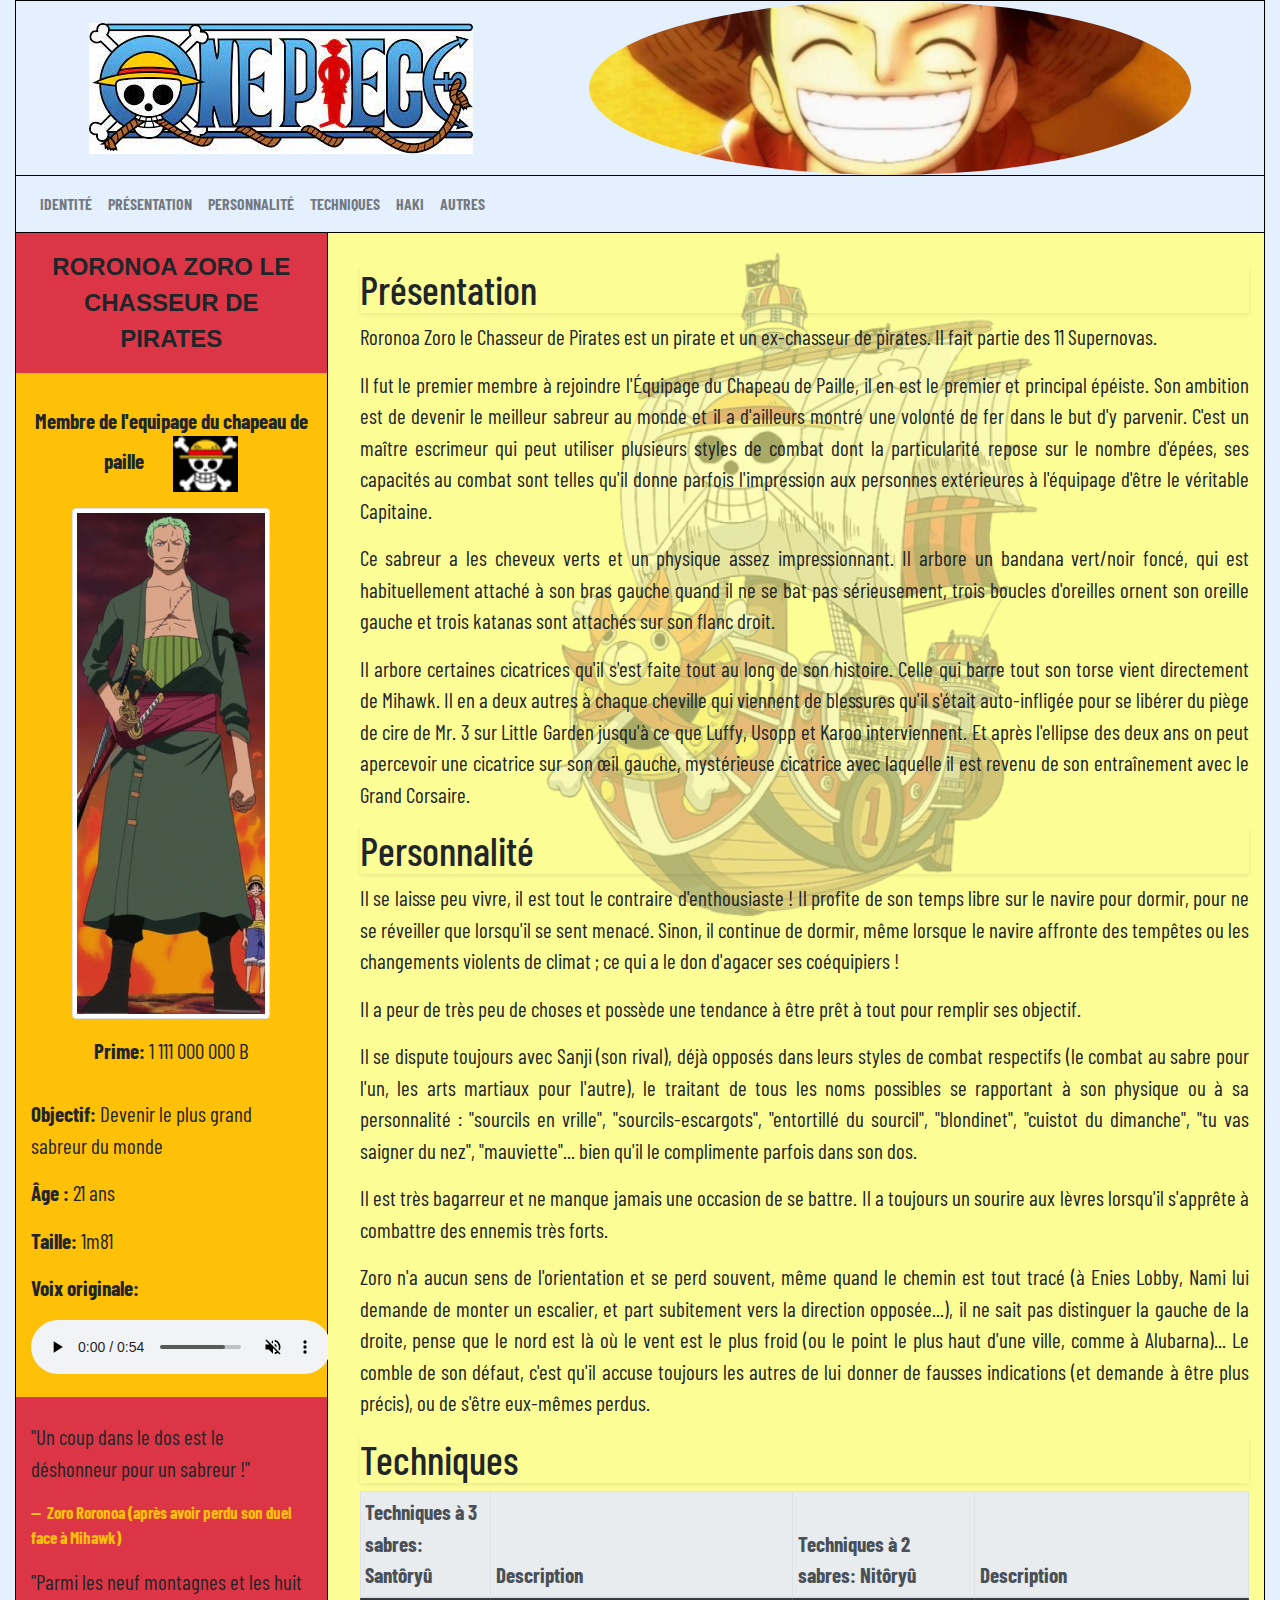
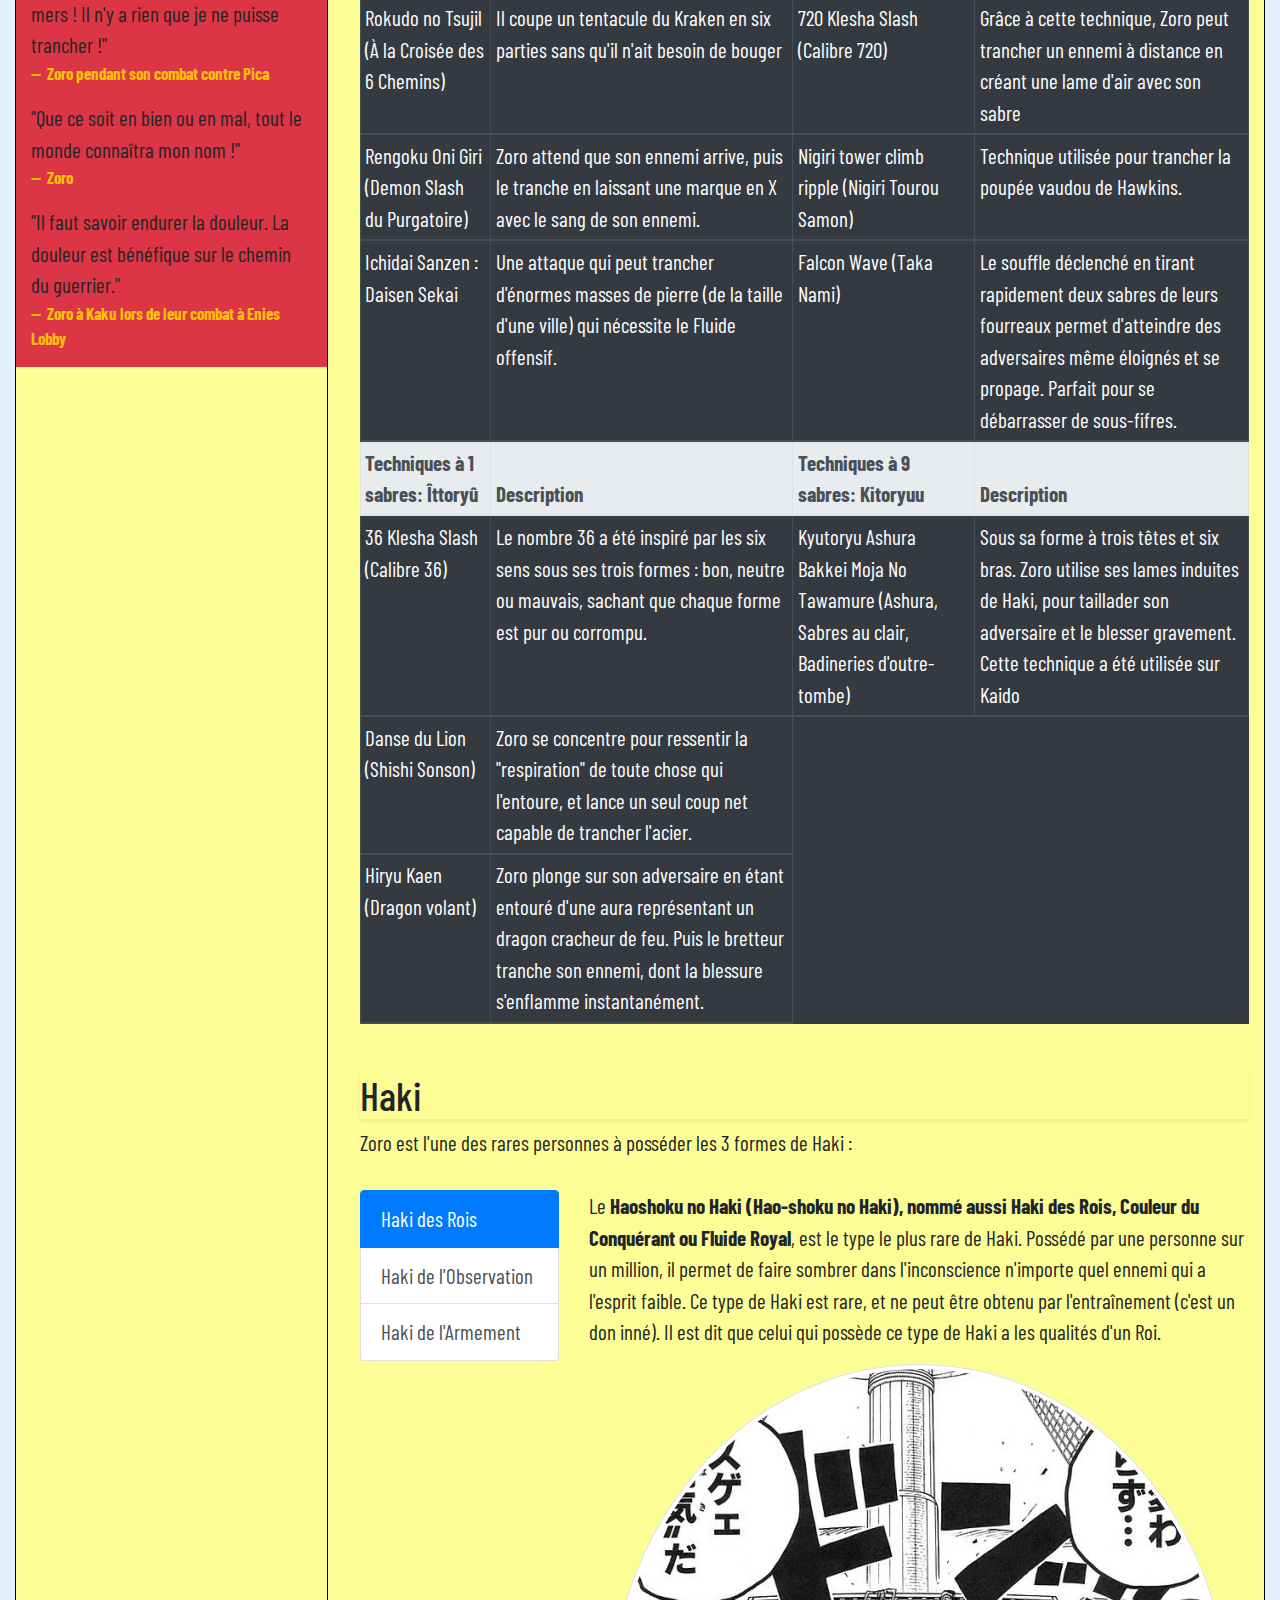
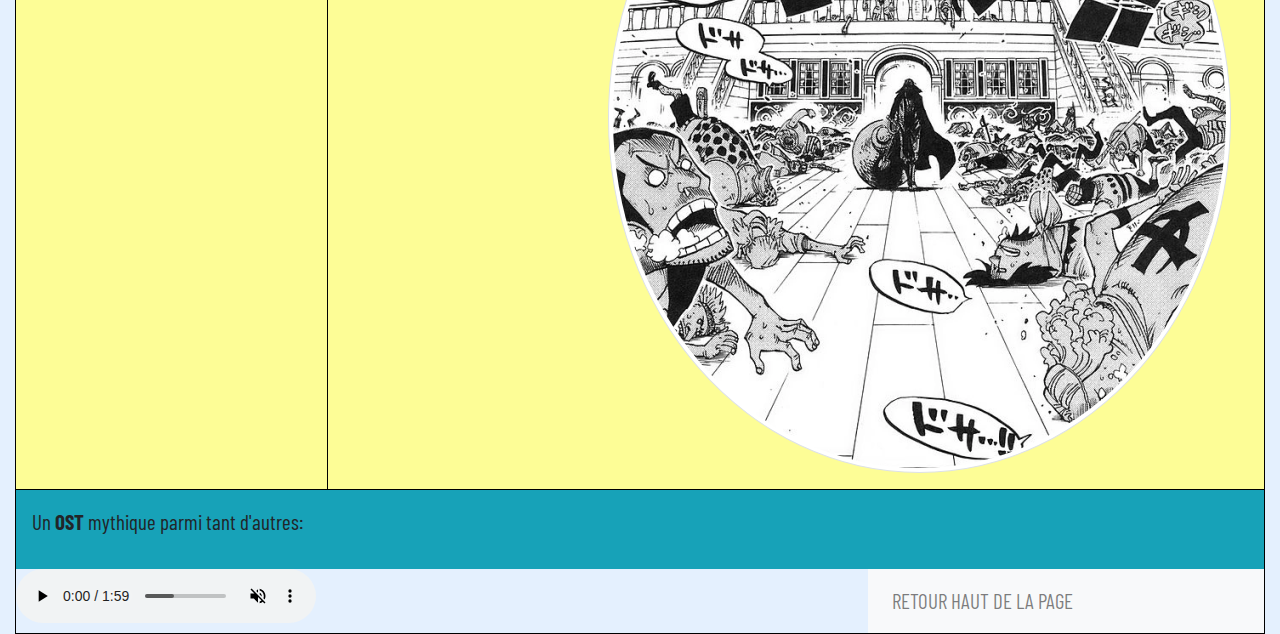
<file: index.html>
<!doctype html>
<html lang="fr">

<head>

    <!-- Required meta tags -->
    <meta charset="utf-8">
    <meta name="viewport" content="width=device-width, initial-scale=1, shrink-to-fit=no">

    <!-- Bootstrap CSS -->
    <link rel="stylesheet" href="https://stackpath.bootstrapcdn.com/bootstrap/4.4.1/css/bootstrap.min.css"
        integrity="sha384-Vkoo8x4CGsO3+Hhxv8T/Q5PaXtkKtu6ug5TOeNV6gBiFeWPGFN9MuhOf23Q9Ifjh" crossorigin="anonymous">

    <!--Police d'écriture-->
    <link rel="preconnect" href="https://fonts.googleapis.com">
    <link rel="preconnect" href="https://fonts.gstatic.com" crossorigin>
    <link href="https://fonts.googleapis.com/css2?family=Barlow+Condensed&display=swap" rel="stylesheet">

    <!--Feuille CSS-->
    <link rel="stylesheet" href="cv.css">

    <title>Le CV de Roronoa Zoro (One Piece)</title>
</head>

<body>

    <div class="container-fluid">
        <header>
            <div class="col-12 d-flex flex-row justify-content-around align-items-baseline" id="entete">
                <p class="p-0 m-0"><img src="logoonepiece.png" class="img-fluid" id="logo" alt="Logo One Piece"></p>
                <p class="p-0 m-0"><img src="baniere.png" class="img-fluid rounded-circle" id="baniere"
                        alt="Sourire de Luffy"></p>
            </div>
            <nav class="navbar navbar-expand-sm navbar-light text-uppercase font-weight-bold" id="navbar">

                <button class="navbar-toggler" type="button" data-toggle="collapse" data-target="#collapsibleNavbar">
                    <span class="navbar-toggler-icon"></span>
                </button>
                <div class="collapse navbar-collapse" id="collapsibleNavbar">
                    <ul class="navbar-nav">
                        <li class="nav-item">
                            <a class="nav-link" href="#identité">Identité</a>
                        </li>
                        <li class="nav-item">
                            <a class="nav-link" href="#presentation">Présentation</a>
                        </li>
                        <li class="nav-item">
                            <a class="nav-link" href="#perso">Personnalité</a>
                        </li>
                        <li class="nav-item">
                            <a class="nav-link" href="#techniques">Techniques</a>
                        </li>
                        <li class="nav-item">
                            <a class="nav-link" href="#haki">Haki</a>
                        </li>
                        <li class="nav-item">
                            <a class="nav-link" href="#pied">Autres</a>
                        </li>
                    </ul>
                </div>
            </nav>
        </header>
        <div class="container-fluid">

            <div class="row">
                <div class="col-sm-12 col-md-5 col-lg-4 col-xl-3" id="bandeaugauche">
                    <div class="row">
                        <div class="col-12 bg-danger text-uppercase text-justify text-center" id="identité">
                            <p class="mt-3" id="nom"><strong>Roronoa Zoro le Chasseur de Pirates</strong></p>
                        </div>
                    </div>
                    <div class="row">
                        <div class="col-12 bg-warning">
                            <br>
                            <center><strong>Membre de l'equipage du chapeau de paille</strong> &emsp; <img
                                    src="drapeauluffy.png"
                                    alt="Le drapeaud de pirate de l'équipage du chapeau de paille"></center>
                            <p>
                                <center><img src="ppzoro.png" alt="Zoro de One piece" class="img-thumbnail img-fluid">
                                </center>
                            </p>
                            <center><strong>Prime:</strong> 1 111 000 000 B</center>
                            <br>
                            <p><strong>Objectif:</strong> Devenir le plus grand sabreur du monde</p>
                            <p><strong>Âge :</strong> 21 ans</p>
                            <p><strong>Taille:</strong> 1m81</p>

                            <p><strong>Voix originale:</strong>
                                <audio controls preload="metadata" loop muted class="mt-3">
                                    <source src="voixzorro.mp3" type="audio/mpeg">
                                    Votre navigateur ne peut pas lire l'audio.
                                </audio>
                            </p>
                            </p>
                        </div>
                    </div>
                    <div class="row">
                        <footer class="col-12 bg-danger">
                            <p class="mt-4" id="citation">
                                "Un coup dans le dos est le déshonneur pour un sabreur !"
                            <p class="blockquote-footer font-weight-bold text-warning"> Zoro Roronoa (après avoir perdu
                                son duel face à Mihawk)</p>
                            "Parmi les neuf montagnes et les huit mers ! Il n'y a rien que je ne puisse trancher !"
                            <p class="blockquote-footer font-weight-bold text-warning"> Zoro pendant son combat contre
                                Pica</p>
                            "Que ce soit en bien ou en mal, tout le monde connaîtra mon nom !"
                            <p class="blockquote-footer font-weight-bold text-warning"> Zoro </p>
                            "Il faut savoir endurer la douleur. La douleur est bénéfique sur le chemin du guerrier."
                            <p class="blockquote-footer font-weight-bold text-warning"> Zoro à Kaku lors de leur combat
                                à Enies Lobby</p>
                            </p>
                        </footer>
                    </div>
                </div>
                <div class="col-sm-12 col-md-7 col-lg-8 col-xl-9" id="photo">
                    <div class="row">
                        <div class="col-12">
                            <h1 class="shadow-sm" id="presentation">Présentation</h1>
                            <p class="text-justify">Roronoa Zoro le Chasseur de Pirates est un pirate et un ex-chasseur
                                de pirates. Il fait partie des 11 Supernovas.</p>
                            <p class="text-justify">Il fut le premier membre à rejoindre l'Équipage du Chapeau de
                                Paille, il en est le premier et principal épéiste. Son ambition est de devenir le
                                meilleur sabreur au monde et il a d'ailleurs montré une volonté de fer dans le but d'y
                                parvenir. C'est un maître escrimeur qui peut utiliser plusieurs styles de combat dont la
                                particularité repose sur le nombre d'épées, ses capacités au combat sont telles qu'il
                                donne parfois l'impression aux personnes extérieures à l'équipage d'être le véritable
                                Capitaine.</p>
                            <p class="text-justify">Ce sabreur a les cheveux verts et un physique assez impressionnant.
                                Il arbore un bandana vert/noir foncé, qui est habituellement attaché à son bras gauche
                                quand il ne se bat pas sérieusement, trois boucles d'oreilles ornent son oreille gauche
                                et trois katanas sont attachés sur son flanc droit.</p>
                            <p class="text-justify">Il arbore certaines cicatrices qu'il s'est faite tout au long de son
                                histoire. Celle qui barre tout son torse vient directement de Mihawk. Il en a deux
                                autres à chaque cheville qui viennent de blessures qu'il s'était auto-infligée pour se
                                libérer du piège de cire de Mr. 3 sur Little Garden jusqu'à ce que Luffy, Usopp et Karoo
                                interviennent. Et après l'ellipse des deux ans on peut apercevoir une cicatrice sur son
                                œil gauche, mystérieuse cicatrice avec laquelle il est revenu de son entraînement avec
                                le Grand Corsaire.</p>
                        </div>
                    </div>
                    <div class="row">
                        <div class="col-12">
                            <h1 class="shadow-sm" id="perso">Personnalité</h1>
                            <p class="text-justify">Il se laisse peu vivre, il est tout le contraire d'enthousiaste ! Il
                                profite de son temps libre sur le navire pour dormir, pour ne se réveiller que lorsqu'il
                                se sent menacé. Sinon, il continue de dormir, même lorsque le navire affronte des
                                tempêtes ou les changements violents de climat ; ce qui a le don d'agacer ses
                                coéquipiers !</p>
                            <p class="text-justify">Il a peur de très peu de choses et possède une tendance à être prêt
                                à tout pour remplir ses objectif.</p>
                            <p class="text-justify">Il se dispute toujours avec Sanji (son rival), déjà opposés dans
                                leurs styles de combat respectifs (le combat au sabre pour l'un, les arts martiaux pour
                                l'autre), le traitant de tous les noms possibles se rapportant à son physique ou à sa
                                personnalité : "sourcils en vrille", "sourcils-escargots", "entortillé du sourcil",
                                "blondinet", "cuistot du dimanche", "tu vas saigner du nez", "mauviette"... bien qu'il
                                le complimente parfois dans son dos.</p>
                            <p class="text-justify">Il est très bagarreur et ne manque jamais une occasion de se battre.
                                Il a toujours un sourire aux lèvres lorsqu'il s'apprête à combattre des ennemis très
                                forts.</p>
                            <p class="text-justify">Zoro n'a aucun sens de l'orientation et se perd souvent, même quand
                                le chemin est tout tracé (à Enies Lobby, Nami lui demande de monter un escalier, et part
                                subitement vers la direction opposée...), il ne sait pas distinguer la gauche de la
                                droite, pense que le nord est là où le vent est le plus froid (ou le point le plus haut
                                d'une ville, comme à Alubarna)... Le comble de son défaut, c'est qu'il accuse toujours
                                les autres de lui donner de fausses indications (et demande à être plus précis), ou de
                                s'être eux-mêmes perdus.</p>
                        </div>
                    </div>
                    <div class="row">
                        <div class="col-12">
                            <h1 class="shadow-sm" id="techniques">Techniques</h1>
                            <table
                                class="table table-dark table-striped table-bordered table-sm table-responsive-sm table-responsive-md">
                                <thead class="thead-light">
                                    <tr>
                                        <th>Techniques à 3 sabres: Santôryû</th>
                                        <th>Description</th>
                                        <th>Techniques à 2 sabres: Nitôryû</th>
                                        <th>Description</th>
                                    </tr>
                                    <tr>
                                        <td>Rokudo no Tsujil (À la Croisée des 6 Chemins)</td>
                                        <td> Il coupe un tentacule du Kraken en six parties sans qu'il n'ait besoin de
                                            bouger</td>
                                        <td>720 Klesha Slash (Calibre 720)</td>
                                        <td> Grâce à cette technique, Zoro peut trancher un ennemi à distance en créant
                                            une lame d'air avec son sabre</td>
                                    </tr>
                                    <tr>
                                        <td>Rengoku Oni Giri (Demon Slash du Purgatoire)</td>
                                        <td>Zoro attend que son ennemi arrive, puis le tranche en laissant une marque en
                                            X avec le sang de son ennemi.</td>
                                        <td>Nigiri tower climb ripple (Nigiri Tourou Samon)</td>
                                        <td>Technique utilisée pour trancher la poupée vaudou de Hawkins.</td>
                                    </tr>
                                    <tr>
                                        <td>Ichidai Sanzen : Daisen Sekai</td>
                                        <td>Une attaque qui peut trancher d'énormes masses de pierre (de la taille d'une
                                            ville) qui nécessite le Fluide offensif.</td>
                                        <td>Falcon Wave (Taka Nami)</td>
                                        <td>Le souffle déclenché en tirant rapidement deux sabres de leurs fourreaux
                                            permet d'atteindre des adversaires même éloignés et se propage. Parfait pour
                                            se débarrasser de sous-fifres.</td>

                                    </tr>
                                    <tr>
                                        <th>Techniques à 1 sabres: Îttoryû</th>
                                        <th>Description</th>
                                        <th>Techniques à 9 sabres: Kitoryuu</th>
                                        <th>Description</th>
                                    </tr>
                                    <tr>
                                        <td>36 Klesha Slash (Calibre 36)</td>
                                        <td>Le nombre 36 a été inspiré par les six sens sous ses trois formes : bon,
                                            neutre ou mauvais, sachant que chaque forme est pur ou corrompu.</td>
                                        <td>Kyutoryu Ashura Bakkei Moja No Tawamure (Ashura, Sabres au clair, Badineries
                                            d'outre-tombe)</td>
                                        <td>Sous sa forme à trois têtes et six bras. Zoro utilise ses lames induites de
                                            Haki, pour taillader son adversaire et le blesser gravement. Cette technique
                                            a été utilisée sur Kaido</td>
                                    </tr>
                                    <tr>
                                        <td>Danse du Lion (Shishi Sonson)</td>
                                        <td>Zoro se concentre pour ressentir la "respiration" de toute chose qui
                                            l'entoure, et lance un seul coup net capable de trancher l'acier.</td>
                                    </tr>
                                    <tr>
                                        <td>Hiryu Kaen (Dragon volant)</td>
                                        <td>Zoro plonge sur son adversaire en étant entouré d'une aura représentant un
                                            dragon cracheur de feu. Puis le bretteur tranche son ennemi, dont la
                                            blessure s'enflamme instantanément.</td>
                                    </tr>
                            </table>
                        </div>
                    </div>
                    <div class="row">
                        <div class="col-12">
                            <br>
                            <h1 class="shadow-sm" id="haki">Haki</h1>
                            Zoro est l'une des rares personnes à posséder les 3 formes de Haki :
                            <div class="row">
                                <div class="col-sm-5 col-md-4 col-lg-3 col-xl-3">
                                    <br>
                                    <div class="list-group" id="list-tab" role="tablist">
                                        <a class="list-group-item list-group-item-action active" id="onglet1"
                                            data-toggle="list" href="#o1" role="tab" aria-controls="onglet1">Haki des
                                            Rois</a>
                                        <a class="list-group-item list-group-item-action" id="onglet2"
                                            data-toggle="list" href="#o2" role="tab" aria-controls="onglet2">Haki de
                                            l'Observation</a>
                                        <a class="list-group-item list-group-item-action" id="onglet3"
                                            data-toggle="list" href="#o3" role="tab" aria-controls="onglet3">Haki de
                                            l'Armement</a>
                                    </div>
                                </div>
                                <div class="col-sm-7 col-md-8 col-lg-9 col-xl-9">
                                    <br>
                                    <div class="tab-content" id="nav-tabContent">
                                        <div class="tab-pane fade active show" id="o1" role="tabpanel"
                                            aria-labelledby="onglet1">Le <strong>Haoshoku no Haki (Hao-shoku no Haki),
                                                nommé aussi Haki des Rois, Couleur du Conquérant ou Fluide
                                                Royal</strong>, est le type le plus rare de Haki. Possédé par une
                                            personne sur un million, il permet de faire sombrer dans l'inconscience
                                            n'importe quel ennemi qui a l'esprit faible. Ce type de Haki est rare, et ne
                                            peut être obtenu par l'entraînement (c'est un don inné). Il est dit que
                                            celui qui possède ce type de Haki a les qualités d'un Roi.
                                            <p>
                                                <center><img src="hakiroi.png"
                                                        alt="Des pirates s'évanouissent au passage d'un individu mystérieux"
                                                        class="img-thumbnail img-fluid rounded-circle"></center>
                                            </p>
                                        </div>
                                        <div class="tab-pane fade" id="o2" role="tabpanel" aria-labelledby="onglet2">Le
                                            <strong>Kenbunshoku no Haki (Kenbun-shoku no Haki) ou Haki de l'Observation
                                                ou Fluide Sensitif, ou Fluide Perceptif, appelé Mantra dans les îles
                                                célestes</strong>, permet à ses utilisateurs de prédire les mouvements
                                            immédiats de ses adversaires, et de détecter leur présence à tout moment
                                            même s'ils sont dissimulés ou trop loin pour être vus naturellement.
                                            <p>
                                                <center><img src="hakiobs.png"
                                                        alt="Un pirate aveugle qui 'voit' les auras des personnes qui l'entoure"
                                                        class="img-thumbnail img-fluid"></center>
                                            </p>
                                        </div>
                                        <div class="tab-pane fade" id="o3" role="tabpanel" aria-labelledby="onglet3">Le
                                            <strong>Busoshoku no Haki (Busō-shoku no Haki), Haki de l'Armement ou Fluide
                                                Combattif, ou Ryuo au Pays des Wa</strong>, crée une armure invisible
                                            qui permet notamment d'être l'un des rares moyens de toucher les personnes
                                            ayant mangé un Fruit du Démon et de contrer leurs attaques. Il permet
                                            également de renforcer la puissance des armes (flèches ou épées) ainsi que
                                            les coups.
                                            <p>
                                                <center><img src="hakiarme.png"
                                                        alt="Luffy avec son poing gauche recouvert de fluide offensif noir"
                                                        class="img-thumbnail img-fluid"></center>
                                            </p>
                                        </div>
                                    </div>
                                </div>
                            </div>
                        </div>



                    </div>
                </div>
            </div>


        </div>
    </div>

    
    <div class="container-fluid">
        <footer id="pied">
            <div class="col-12 bg-info p-3 d-flex flex-row">
                <p>Un&nbsp;<strong>OST</strong>&nbsp;mythique parmi tant d'autres:</p>
            </div>
            <div class="row">
                <div class="col-sm-12 col-md-7 col-lg-8 col-xl-8">
                    <audio controls preload="metadata" loop muted>
                        <source src="ost.mp3" type="audio/mpeg">
                        Votre navigateur ne peut pas lire l'audio.
                    </audio>
                </div>
                <div class="col-sm-12 col-md-5 col-lg-4 col-xl-4">
                    <nav class="navbar navbar-expand-sm navbar-light text-uppercase bg-light" id="retour">
                        <ul class="navbar-nav">
                            <li class="nav-item">
                                <a class="nav-link" href="#entete">Retour haut de la page</a>
                            </li>
                        </ul>
                    </nav>
                </div>
            </div>
        </footer>
    </div>



    <!-- Optional JavaScript -->
    <!-- jQuery first, then Popper.js, then Bootstrap JS -->
    <script src="https://code.jquery.com/jquery-3.4.1.slim.min.js"
        integrity="sha384-J6qa4849blE2+poT4WnyKhv5vZF5SrPo0iEjwBvKU7imGFAV0wwj1yYfoRSJoZ+n"
        crossorigin="anonymous"></script>
    <script src="https://cdn.jsdelivr.net/npm/popper.js@1.16.0/dist/umd/popper.min.js"
        integrity="sha384-Q6E9RHvbIyZFJoft+2mJbHaEWldlvI9IOYy5n3zV9zzTtmI3UksdQRVvoxMfooAo"
        crossorigin="anonymous"></script>
    <script src="https://stackpath.bootstrapcdn.com/bootstrap/4.4.1/js/bootstrap.min.js"
        integrity="sha384-wfSDF2E50Y2D1uUdj0O3uMBJnjuUD4Ih7YwaYd1iqfktj0Uod8GCExl3Og8ifwB6"
        crossorigin="anonymous"></script>
</body>

</html>
</file>
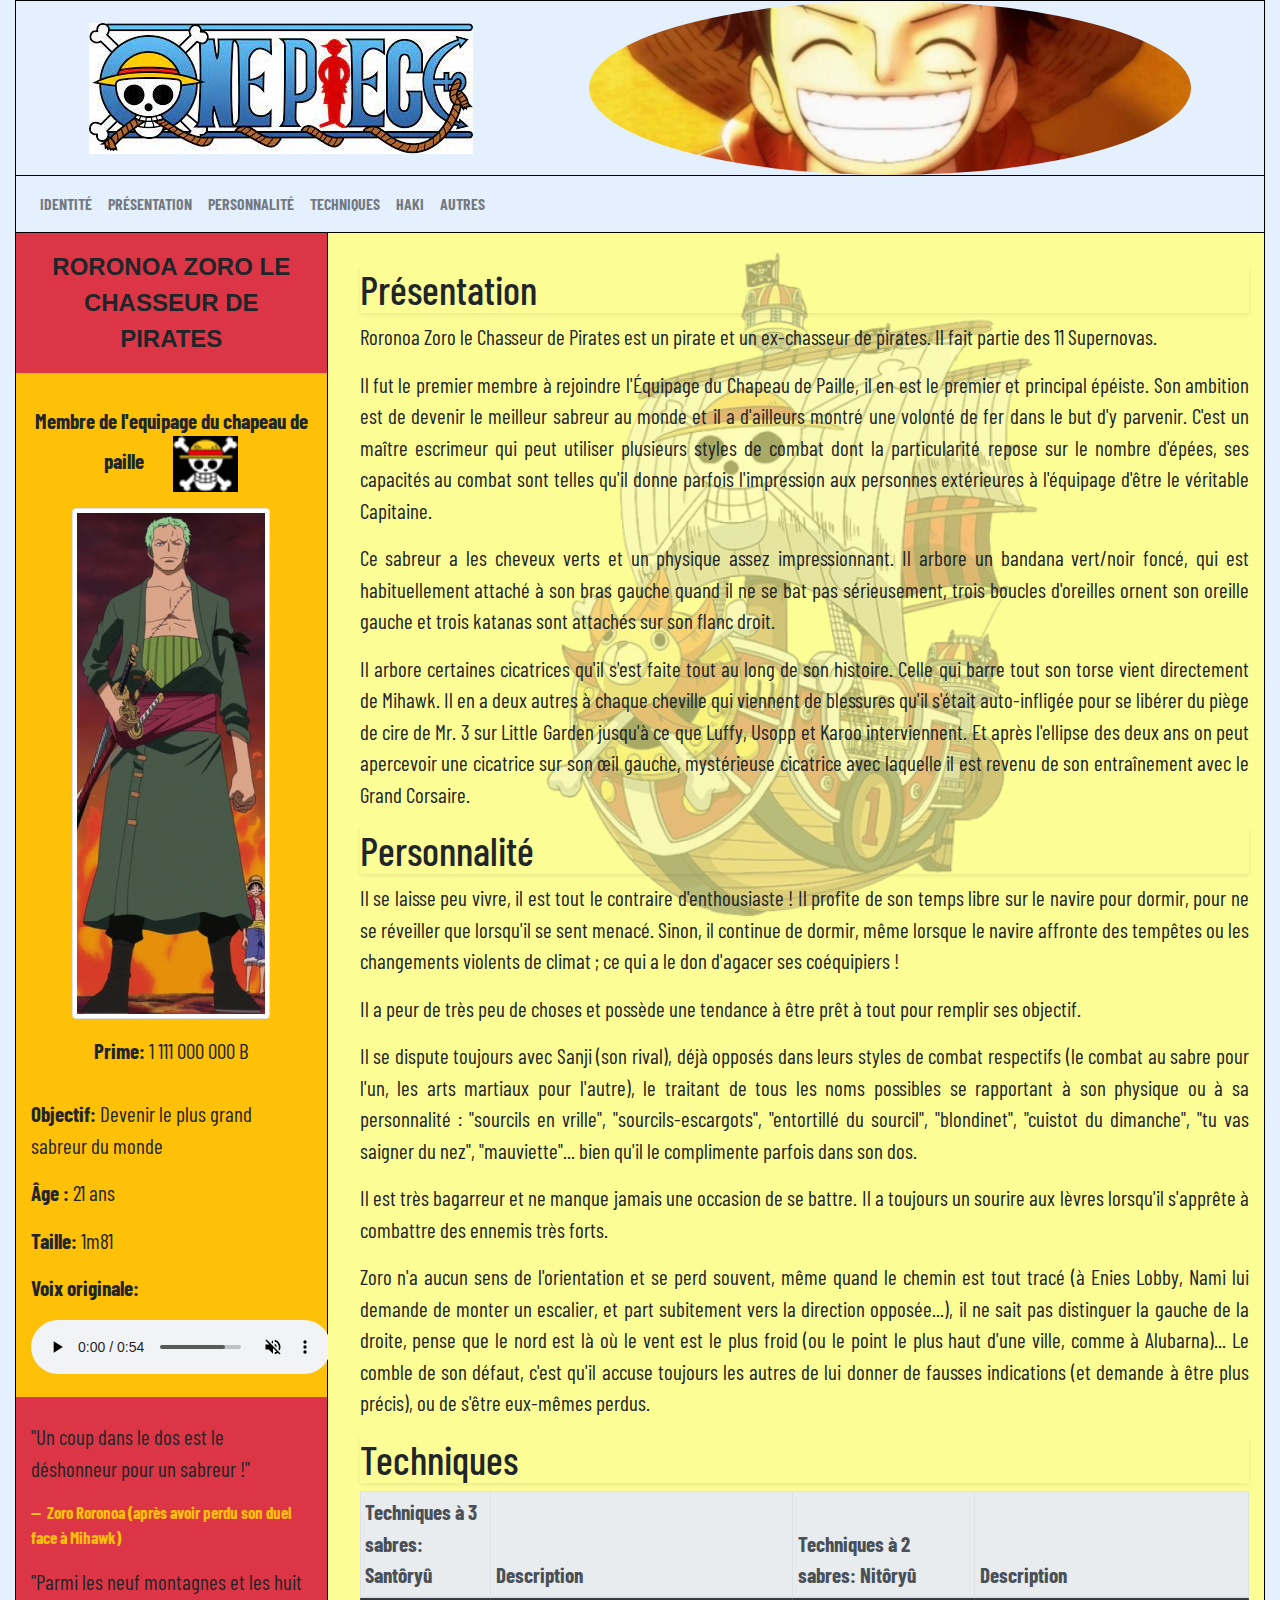
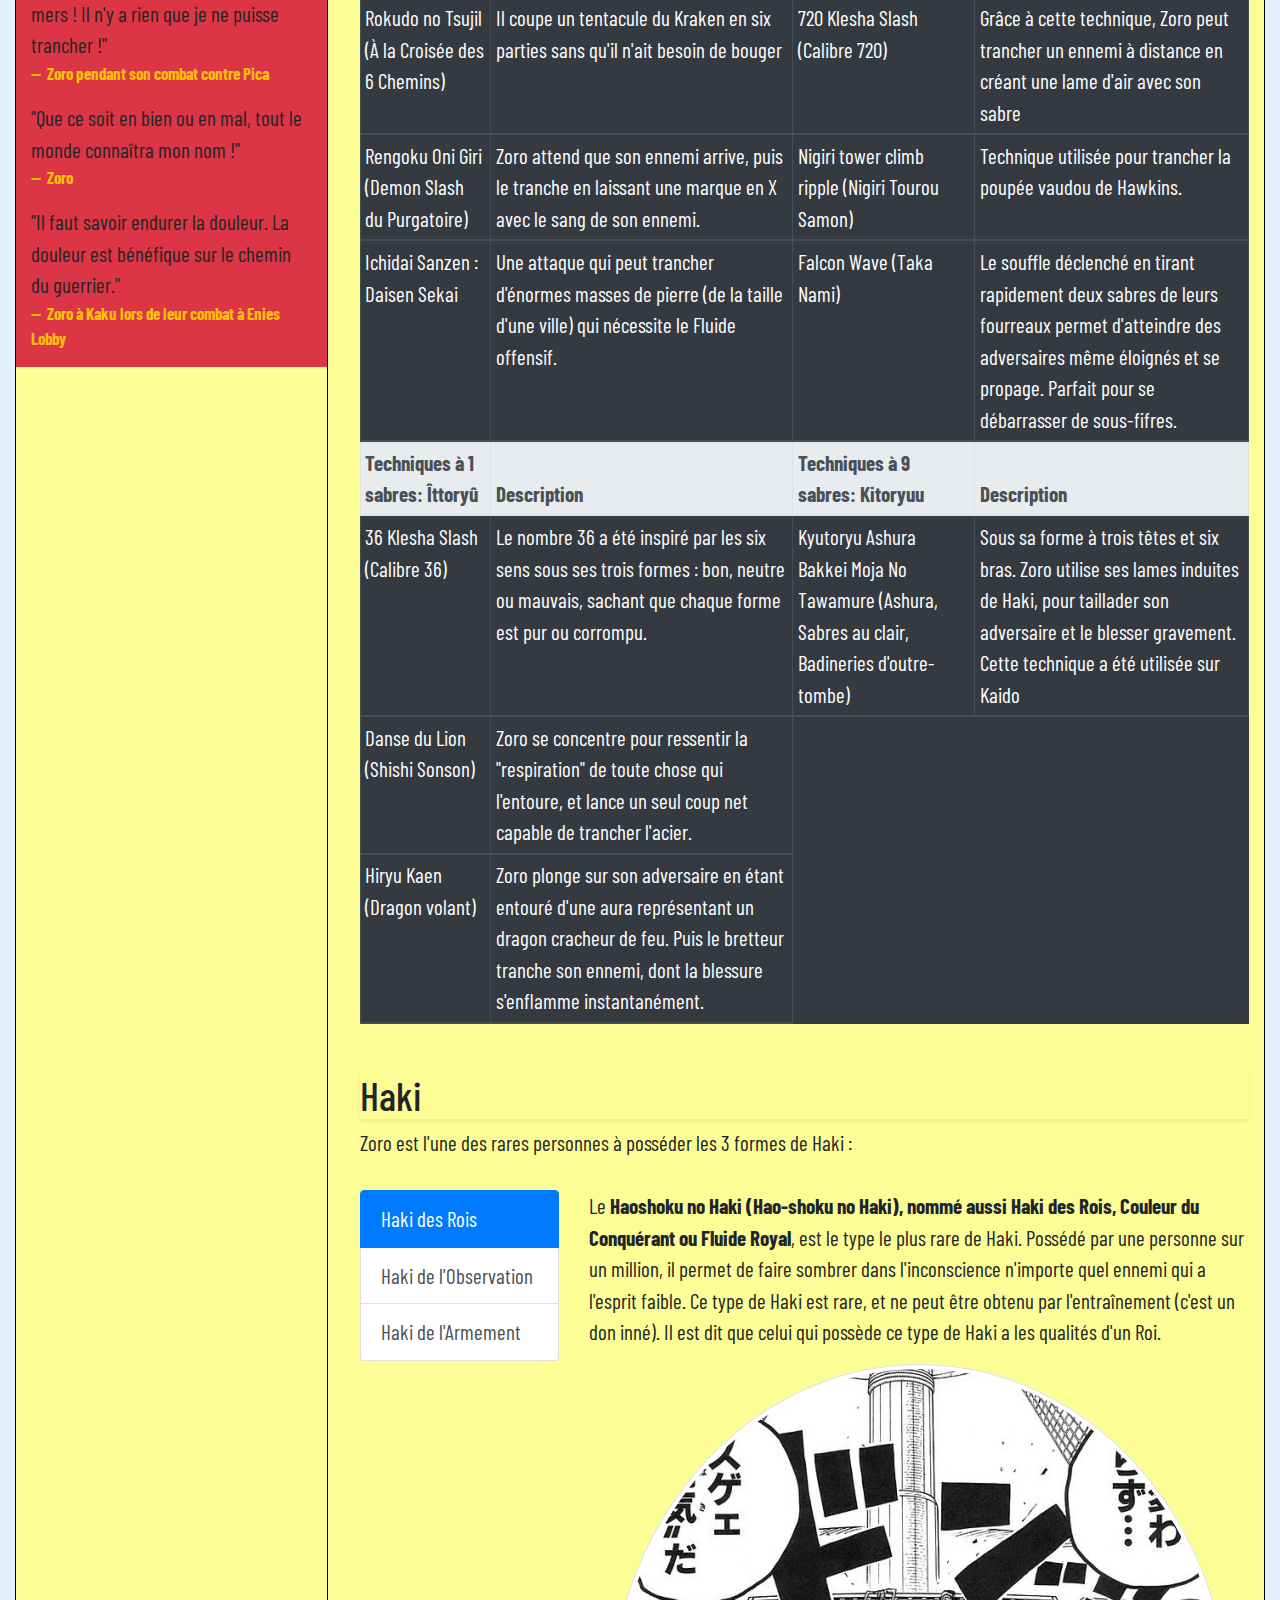
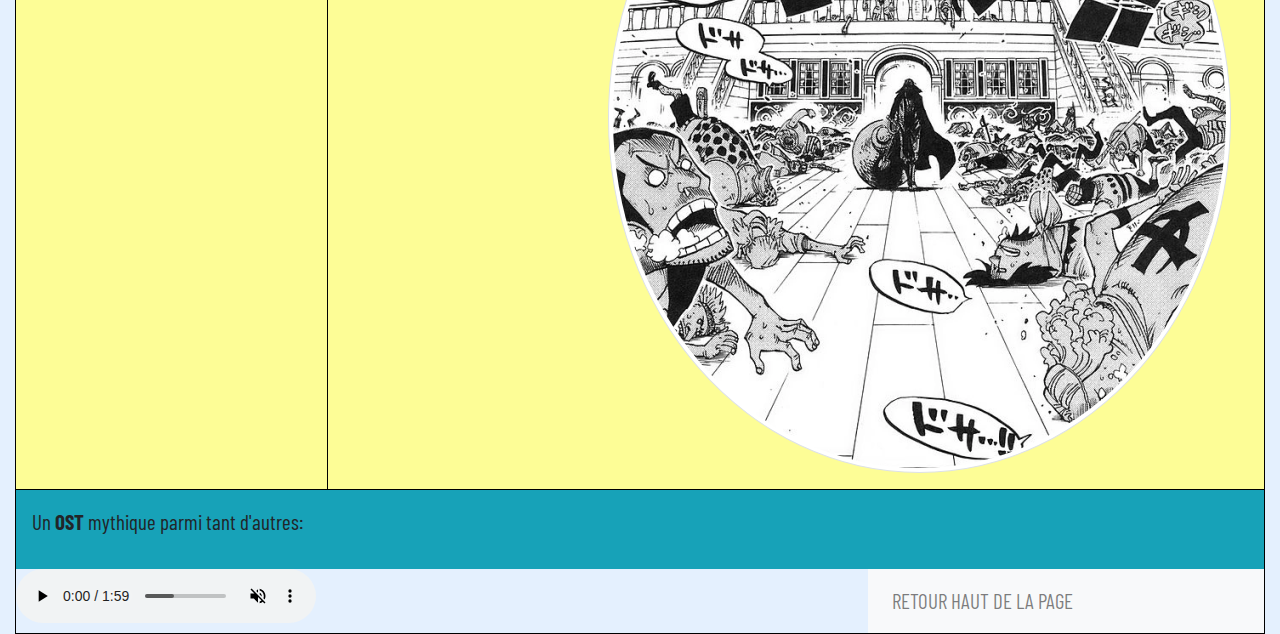
<file: cv.html>
<!doctype html>
<html lang="fr">

<head>

    <!-- Required meta tags -->
    <meta charset="utf-8">
    <meta name="viewport" content="width=device-width, initial-scale=1, shrink-to-fit=no">

    <!-- Bootstrap CSS -->
    <link rel="stylesheet" href="https://stackpath.bootstrapcdn.com/bootstrap/4.4.1/css/bootstrap.min.css"
        integrity="sha384-Vkoo8x4CGsO3+Hhxv8T/Q5PaXtkKtu6ug5TOeNV6gBiFeWPGFN9MuhOf23Q9Ifjh" crossorigin="anonymous">

    <!--Police d'écriture-->
    <link rel="preconnect" href="https://fonts.googleapis.com">
    <link rel="preconnect" href="https://fonts.gstatic.com" crossorigin>
    <link href="https://fonts.googleapis.com/css2?family=Barlow+Condensed&display=swap" rel="stylesheet">

    <!--Feuille CSS-->
    <link rel="stylesheet" href="cv.css">

    <title>Le CV de Roronoa Zoro (One Piece)</title>
</head>

<body>

    <div class="container-fluid">
        <header>
            <div class="col-12 d-flex flex-row justify-content-around align-items-baseline" id="entete">
                <p class="p-0 m-0"><img src="logoonepiece.png" class="img-fluid" id="logo" alt="Logo One Piece"></p>
                <p class="p-0 m-0"><img src="baniere.png" class="img-fluid rounded-circle" id="baniere"
                        alt="Sourire de Luffy"></p>
            </div>
            <nav class="navbar navbar-expand-sm navbar-light text-uppercase font-weight-bold" id="navbar">

                <button class="navbar-toggler" type="button" data-toggle="collapse" data-target="#collapsibleNavbar">
                    <span class="navbar-toggler-icon"></span>
                </button>
                <div class="collapse navbar-collapse" id="collapsibleNavbar">
                    <ul class="navbar-nav">
                        <li class="nav-item">
                            <a class="nav-link" href="#identité">Identité</a>
                        </li>
                        <li class="nav-item">
                            <a class="nav-link" href="#presentation">Présentation</a>
                        </li>
                        <li class="nav-item">
                            <a class="nav-link" href="#perso">Personnalité</a>
                        </li>
                        <li class="nav-item">
                            <a class="nav-link" href="#techniques">Techniques</a>
                        </li>
                        <li class="nav-item">
                            <a class="nav-link" href="#haki">Haki</a>
                        </li>
                        <li class="nav-item">
                            <a class="nav-link" href="#pied">Autres</a>
                        </li>
                    </ul>
                </div>
            </nav>
        </header>
        <div class="container-fluid">

            <div class="row">
                <div class="col-sm-12 col-md-5 col-lg-4 col-xl-3" id="bandeaugauche">
                    <div class="row">
                        <div class="col-12 bg-danger text-uppercase text-justify text-center" id="identité">
                            <p class="mt-3" id="nom"><strong>Roronoa Zoro le Chasseur de Pirates</strong></p>
                        </div>
                    </div>
                    <div class="row">
                        <div class="col-12 bg-warning">
                            <br>
                            <center><strong>Membre de l'equipage du chapeau de paille</strong> &emsp; <img
                                    src="drapeauluffy.png"
                                    alt="Le drapeaud de pirate de l'équipage du chapeau de paille"></center>
                            <p>
                                <center><img src="ppzoro.png" alt="Zoro de One piece" class="img-thumbnail img-fluid">
                                </center>
                            </p>
                            <center><strong>Prime:</strong> 1 111 000 000 B</center>
                            <br>
                            <p><strong>Objectif:</strong> Devenir le plus grand sabreur du monde</p>
                            <p><strong>Âge :</strong> 21 ans</p>
                            <p><strong>Taille:</strong> 1m81</p>

                            <p><strong>Voix originale:</strong>
                                <audio controls preload="metadata" loop muted class="mt-3">
                                    <source src="voixzorro.mp3" type="audio/mpeg">
                                    Votre navigateur ne peut pas lire l'audio.
                                </audio>
                            </p>
                            </p>
                        </div>
                    </div>
                    <div class="row">
                        <footer class="col-12 bg-danger">
                            <p class="mt-4" id="citation">
                                "Un coup dans le dos est le déshonneur pour un sabreur !"
                            <p class="blockquote-footer font-weight-bold text-warning"> Zoro Roronoa (après avoir perdu
                                son duel face à Mihawk)</p>
                            "Parmi les neuf montagnes et les huit mers ! Il n'y a rien que je ne puisse trancher !"
                            <p class="blockquote-footer font-weight-bold text-warning"> Zoro pendant son combat contre
                                Pica</p>
                            "Que ce soit en bien ou en mal, tout le monde connaîtra mon nom !"
                            <p class="blockquote-footer font-weight-bold text-warning"> Zoro </p>
                            "Il faut savoir endurer la douleur. La douleur est bénéfique sur le chemin du guerrier."
                            <p class="blockquote-footer font-weight-bold text-warning"> Zoro à Kaku lors de leur combat
                                à Enies Lobby</p>
                            </p>
                        </footer>
                    </div>
                </div>
                <div class="col-sm-12 col-md-7 col-lg-8 col-xl-9" id="photo">
                    <div class="row">
                        <div class="col-12">
                            <h1 class="shadow-sm" id="presentation">Présentation</h1>
                            <p class="text-justify">Roronoa Zoro le Chasseur de Pirates est un pirate et un ex-chasseur
                                de pirates. Il fait partie des 11 Supernovas.</p>
                            <p class="text-justify">Il fut le premier membre à rejoindre l'Équipage du Chapeau de
                                Paille, il en est le premier et principal épéiste. Son ambition est de devenir le
                                meilleur sabreur au monde et il a d'ailleurs montré une volonté de fer dans le but d'y
                                parvenir. C'est un maître escrimeur qui peut utiliser plusieurs styles de combat dont la
                                particularité repose sur le nombre d'épées, ses capacités au combat sont telles qu'il
                                donne parfois l'impression aux personnes extérieures à l'équipage d'être le véritable
                                Capitaine.</p>
                            <p class="text-justify">Ce sabreur a les cheveux verts et un physique assez impressionnant.
                                Il arbore un bandana vert/noir foncé, qui est habituellement attaché à son bras gauche
                                quand il ne se bat pas sérieusement, trois boucles d'oreilles ornent son oreille gauche
                                et trois katanas sont attachés sur son flanc droit.</p>
                            <p class="text-justify">Il arbore certaines cicatrices qu'il s'est faite tout au long de son
                                histoire. Celle qui barre tout son torse vient directement de Mihawk. Il en a deux
                                autres à chaque cheville qui viennent de blessures qu'il s'était auto-infligée pour se
                                libérer du piège de cire de Mr. 3 sur Little Garden jusqu'à ce que Luffy, Usopp et Karoo
                                interviennent. Et après l'ellipse des deux ans on peut apercevoir une cicatrice sur son
                                œil gauche, mystérieuse cicatrice avec laquelle il est revenu de son entraînement avec
                                le Grand Corsaire.</p>
                        </div>
                    </div>
                    <div class="row">
                        <div class="col-12">
                            <h1 class="shadow-sm" id="perso">Personnalité</h1>
                            <p class="text-justify">Il se laisse peu vivre, il est tout le contraire d'enthousiaste ! Il
                                profite de son temps libre sur le navire pour dormir, pour ne se réveiller que lorsqu'il
                                se sent menacé. Sinon, il continue de dormir, même lorsque le navire affronte des
                                tempêtes ou les changements violents de climat ; ce qui a le don d'agacer ses
                                coéquipiers !</p>
                            <p class="text-justify">Il a peur de très peu de choses et possède une tendance à être prêt
                                à tout pour remplir ses objectif.</p>
                            <p class="text-justify">Il se dispute toujours avec Sanji (son rival), déjà opposés dans
                                leurs styles de combat respectifs (le combat au sabre pour l'un, les arts martiaux pour
                                l'autre), le traitant de tous les noms possibles se rapportant à son physique ou à sa
                                personnalité : "sourcils en vrille", "sourcils-escargots", "entortillé du sourcil",
                                "blondinet", "cuistot du dimanche", "tu vas saigner du nez", "mauviette"... bien qu'il
                                le complimente parfois dans son dos.</p>
                            <p class="text-justify">Il est très bagarreur et ne manque jamais une occasion de se battre.
                                Il a toujours un sourire aux lèvres lorsqu'il s'apprête à combattre des ennemis très
                                forts.</p>
                            <p class="text-justify">Zoro n'a aucun sens de l'orientation et se perd souvent, même quand
                                le chemin est tout tracé (à Enies Lobby, Nami lui demande de monter un escalier, et part
                                subitement vers la direction opposée...), il ne sait pas distinguer la gauche de la
                                droite, pense que le nord est là où le vent est le plus froid (ou le point le plus haut
                                d'une ville, comme à Alubarna)... Le comble de son défaut, c'est qu'il accuse toujours
                                les autres de lui donner de fausses indications (et demande à être plus précis), ou de
                                s'être eux-mêmes perdus.</p>
                        </div>
                    </div>
                    <div class="row">
                        <div class="col-12">
                            <h1 class="shadow-sm" id="techniques">Techniques</h1>
                            <table
                                class="table table-dark table-striped table-bordered table-sm table-responsive-sm table-responsive-md">
                                <thead class="thead-light">
                                    <tr>
                                        <th>Techniques à 3 sabres: Santôryû</th>
                                        <th>Description</th>
                                        <th>Techniques à 2 sabres: Nitôryû</th>
                                        <th>Description</th>
                                    </tr>
                                    <tr>
                                        <td>Rokudo no Tsujil (À la Croisée des 6 Chemins)</td>
                                        <td> Il coupe un tentacule du Kraken en six parties sans qu'il n'ait besoin de
                                            bouger</td>
                                        <td>720 Klesha Slash (Calibre 720)</td>
                                        <td> Grâce à cette technique, Zoro peut trancher un ennemi à distance en créant
                                            une lame d'air avec son sabre</td>
                                    </tr>
                                    <tr>
                                        <td>Rengoku Oni Giri (Demon Slash du Purgatoire)</td>
                                        <td>Zoro attend que son ennemi arrive, puis le tranche en laissant une marque en
                                            X avec le sang de son ennemi.</td>
                                        <td>Nigiri tower climb ripple (Nigiri Tourou Samon)</td>
                                        <td>Technique utilisée pour trancher la poupée vaudou de Hawkins.</td>
                                    </tr>
                                    <tr>
                                        <td>Ichidai Sanzen : Daisen Sekai</td>
                                        <td>Une attaque qui peut trancher d'énormes masses de pierre (de la taille d'une
                                            ville) qui nécessite le Fluide offensif.</td>
                                        <td>Falcon Wave (Taka Nami)</td>
                                        <td>Le souffle déclenché en tirant rapidement deux sabres de leurs fourreaux
                                            permet d'atteindre des adversaires même éloignés et se propage. Parfait pour
                                            se débarrasser de sous-fifres.</td>

                                    </tr>
                                    <tr>
                                        <th>Techniques à 1 sabres: Îttoryû</th>
                                        <th>Description</th>
                                        <th>Techniques à 9 sabres: Kitoryuu</th>
                                        <th>Description</th>
                                    </tr>
                                    <tr>
                                        <td>36 Klesha Slash (Calibre 36)</td>
                                        <td>Le nombre 36 a été inspiré par les six sens sous ses trois formes : bon,
                                            neutre ou mauvais, sachant que chaque forme est pur ou corrompu.</td>
                                        <td>Kyutoryu Ashura Bakkei Moja No Tawamure (Ashura, Sabres au clair, Badineries
                                            d'outre-tombe)</td>
                                        <td>Sous sa forme à trois têtes et six bras. Zoro utilise ses lames induites de
                                            Haki, pour taillader son adversaire et le blesser gravement. Cette technique
                                            a été utilisée sur Kaido</td>
                                    </tr>
                                    <tr>
                                        <td>Danse du Lion (Shishi Sonson)</td>
                                        <td>Zoro se concentre pour ressentir la "respiration" de toute chose qui
                                            l'entoure, et lance un seul coup net capable de trancher l'acier.</td>
                                    </tr>
                                    <tr>
                                        <td>Hiryu Kaen (Dragon volant)</td>
                                        <td>Zoro plonge sur son adversaire en étant entouré d'une aura représentant un
                                            dragon cracheur de feu. Puis le bretteur tranche son ennemi, dont la
                                            blessure s'enflamme instantanément.</td>
                                    </tr>
                            </table>
                        </div>
                    </div>
                    <div class="row">
                        <div class="col-12">
                            <br>
                            <h1 class="shadow-sm" id="haki">Haki</h1>
                            Zoro est l'une des rares personnes à posséder les 3 formes de Haki :
                            <div class="row">
                                <div class="col-sm-5 col-md-4 col-lg-3 col-xl-3">
                                    <br>
                                    <div class="list-group" id="list-tab" role="tablist">
                                        <a class="list-group-item list-group-item-action active" id="onglet1"
                                            data-toggle="list" href="#o1" role="tab" aria-controls="onglet1">Haki des
                                            Rois</a>
                                        <a class="list-group-item list-group-item-action" id="onglet2"
                                            data-toggle="list" href="#o2" role="tab" aria-controls="onglet2">Haki de
                                            l'Observation</a>
                                        <a class="list-group-item list-group-item-action" id="onglet3"
                                            data-toggle="list" href="#o3" role="tab" aria-controls="onglet3">Haki de
                                            l'Armement</a>
                                    </div>
                                </div>
                                <div class="col-sm-7 col-md-8 col-lg-9 col-xl-9">
                                    <br>
                                    <div class="tab-content" id="nav-tabContent">
                                        <div class="tab-pane fade active show" id="o1" role="tabpanel"
                                            aria-labelledby="onglet1">Le <strong>Haoshoku no Haki (Hao-shoku no Haki),
                                                nommé aussi Haki des Rois, Couleur du Conquérant ou Fluide
                                                Royal</strong>, est le type le plus rare de Haki. Possédé par une
                                            personne sur un million, il permet de faire sombrer dans l'inconscience
                                            n'importe quel ennemi qui a l'esprit faible. Ce type de Haki est rare, et ne
                                            peut être obtenu par l'entraînement (c'est un don inné). Il est dit que
                                            celui qui possède ce type de Haki a les qualités d'un Roi.
                                            <p>
                                                <center><img src="hakiroi.png"
                                                        alt="Des pirates s'évanouissent au passage d'un individu mystérieux"
                                                        class="img-thumbnail img-fluid rounded-circle"></center>
                                            </p>
                                        </div>
                                        <div class="tab-pane fade" id="o2" role="tabpanel" aria-labelledby="onglet2">Le
                                            <strong>Kenbunshoku no Haki (Kenbun-shoku no Haki) ou Haki de l'Observation
                                                ou Fluide Sensitif, ou Fluide Perceptif, appelé Mantra dans les îles
                                                célestes</strong>, permet à ses utilisateurs de prédire les mouvements
                                            immédiats de ses adversaires, et de détecter leur présence à tout moment
                                            même s'ils sont dissimulés ou trop loin pour être vus naturellement.
                                            <p>
                                                <center><img src="hakiobs.png"
                                                        alt="Un pirate aveugle qui 'voit' les auras des personnes qui l'entoure"
                                                        class="img-thumbnail img-fluid"></center>
                                            </p>
                                        </div>
                                        <div class="tab-pane fade" id="o3" role="tabpanel" aria-labelledby="onglet3">Le
                                            <strong>Busoshoku no Haki (Busō-shoku no Haki), Haki de l'Armement ou Fluide
                                                Combattif, ou Ryuo au Pays des Wa</strong>, crée une armure invisible
                                            qui permet notamment d'être l'un des rares moyens de toucher les personnes
                                            ayant mangé un Fruit du Démon et de contrer leurs attaques. Il permet
                                            également de renforcer la puissance des armes (flèches ou épées) ainsi que
                                            les coups.
                                            <p>
                                                <center><img src="hakiarme.png"
                                                        alt="Luffy avec son poing gauche recouvert de fluide offensif noir"
                                                        class="img-thumbnail img-fluid"></center>
                                            </p>
                                        </div>
                                    </div>
                                </div>
                            </div>
                        </div>



                    </div>
                </div>
            </div>


        </div>
    </div>

    
    <div class="container-fluid">
        <footer id="pied">
            <div class="col-12 bg-info p-3 d-flex flex-row">
                <p>Un&nbsp;<strong>OST</strong>&nbsp;mythique parmi tant d'autres:</p>
            </div>
            <div class="row">
                <div class="col-sm-12 col-md-7 col-lg-8 col-xl-8">
                    <audio controls preload="metadata" loop muted>
                        <source src="ost.mp3" type="audio/mpeg">
                        Votre navigateur ne peut pas lire l'audio.
                    </audio>
                </div>
                <div class="col-sm-12 col-md-5 col-lg-4 col-xl-4">
                    <nav class="navbar navbar-expand-sm navbar-light text-uppercase bg-light" id="retour">
                        <ul class="navbar-nav">
                            <li class="nav-item">
                                <a class="nav-link" href="#entete">Retour haut de la page</a>
                            </li>
                        </ul>
                    </nav>
                </div>
            </div>
        </footer>
    </div>



    <!-- Optional JavaScript -->
    <!-- jQuery first, then Popper.js, then Bootstrap JS -->
    <script src="https://code.jquery.com/jquery-3.4.1.slim.min.js"
        integrity="sha384-J6qa4849blE2+poT4WnyKhv5vZF5SrPo0iEjwBvKU7imGFAV0wwj1yYfoRSJoZ+n"
        crossorigin="anonymous"></script>
    <script src="https://cdn.jsdelivr.net/npm/popper.js@1.16.0/dist/umd/popper.min.js"
        integrity="sha384-Q6E9RHvbIyZFJoft+2mJbHaEWldlvI9IOYy5n3zV9zzTtmI3UksdQRVvoxMfooAo"
        crossorigin="anonymous"></script>
    <script src="https://stackpath.bootstrapcdn.com/bootstrap/4.4.1/js/bootstrap.min.js"
        integrity="sha384-wfSDF2E50Y2D1uUdj0O3uMBJnjuUD4Ih7YwaYd1iqfktj0Uod8GCExl3Og8ifwB6"
        crossorigin="anonymous"></script>
</body>

</html>
</file>
<file: cv.css>
body {
  background-color: rgba(165, 206, 253, 0.301);
  font-family: 'Barlow Condensed', sans-serif;
  font-size: 21px;
}

.container-fluid {
  padding-right: 15px; /*15px in bootstrap.css*/
  padding-left: 15px;  /*idem*/
  margin-right: auto;
  margin-left: auto;
}


#entete {
border: 1px solid black;
font-size: 1rem;
border-bottom: none;

}

#navbar {
  border: 1px solid black;
  font-size: 1rem;
  
  }

#bandeaugauche {
  border: 1px solid black;
  border-top: none;
  background-color: rgb(253, 253, 150);
}


#nom {
  font-size: x-large;
  font-family:'Franklin Gothic Medium', 'Arial Narrow', Arial, sans-serif;
}


#photo {
  background-image: url(sunny.png);
  background-repeat: no-repeat;
  background-position: center top;
  padding-top: 2rem;
  padding-left: 2rem;
  min-height: 800px;
  border: 1px solid black;
  border-left: none;
  border-top:none;
  background-color: rgb(253, 253, 150);


}


#pied {
  border: 1px solid black;
  border-top: none; 
}
</file>
